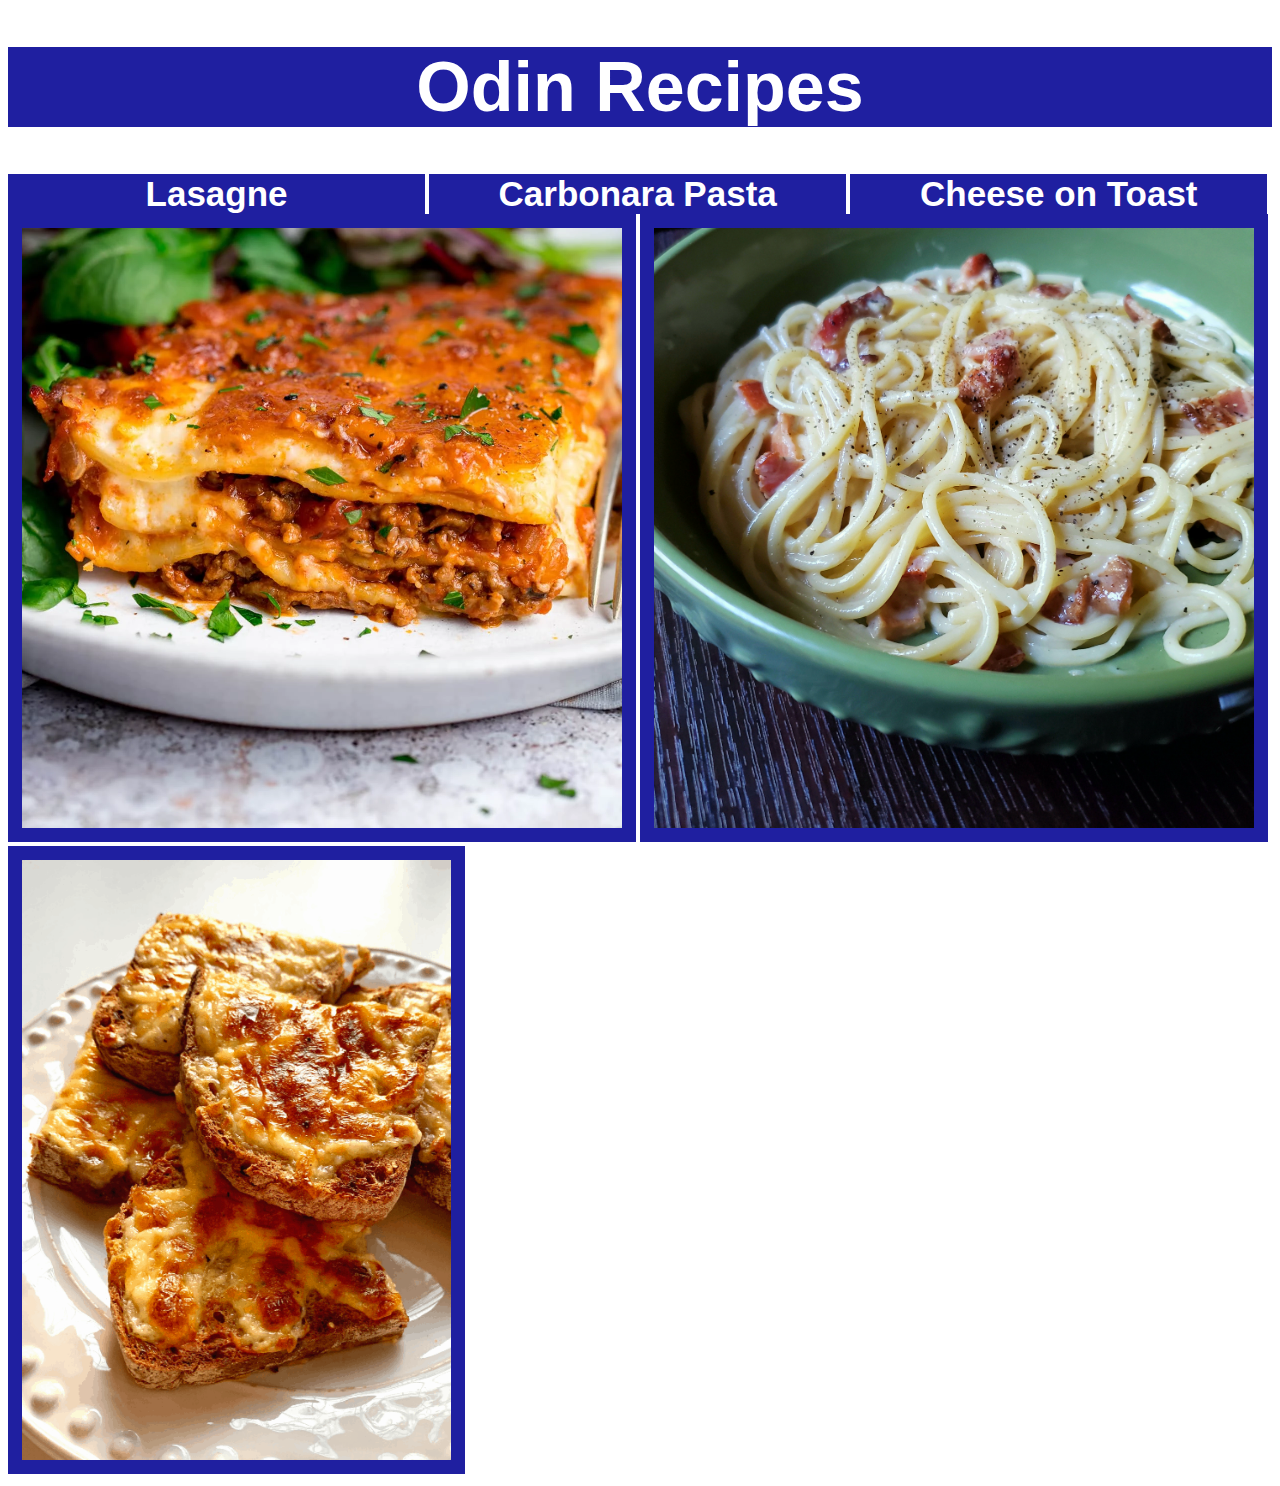
<file: index.html>
<!DOCTYPE html>
<html lang="en">
    <head>
        <meta charset="UTF-8">
        <title>Odin Recipes</title>
        <link rel="stylesheet" href="styles.css">
    </head>

    <body>
        <h1>Odin Recipes</h1>
                <a href="recipes/lasagne.html">Lasagne</a>
                <a href="recipes/carbonara_pasta.html">Carbonara Pasta</a>
                <a href="recipes/cheese_on_toast.html">Cheese on Toast</a>
                <img src="images/lasagne.webp" alt="Lasagne">
                <img src="images/carbonara.jpeg" alt="carbonara pasta">
                <img src="images/cheese on toast.jpeg" alt="cheese on toast">  
        
    </body>
</html>
</file>
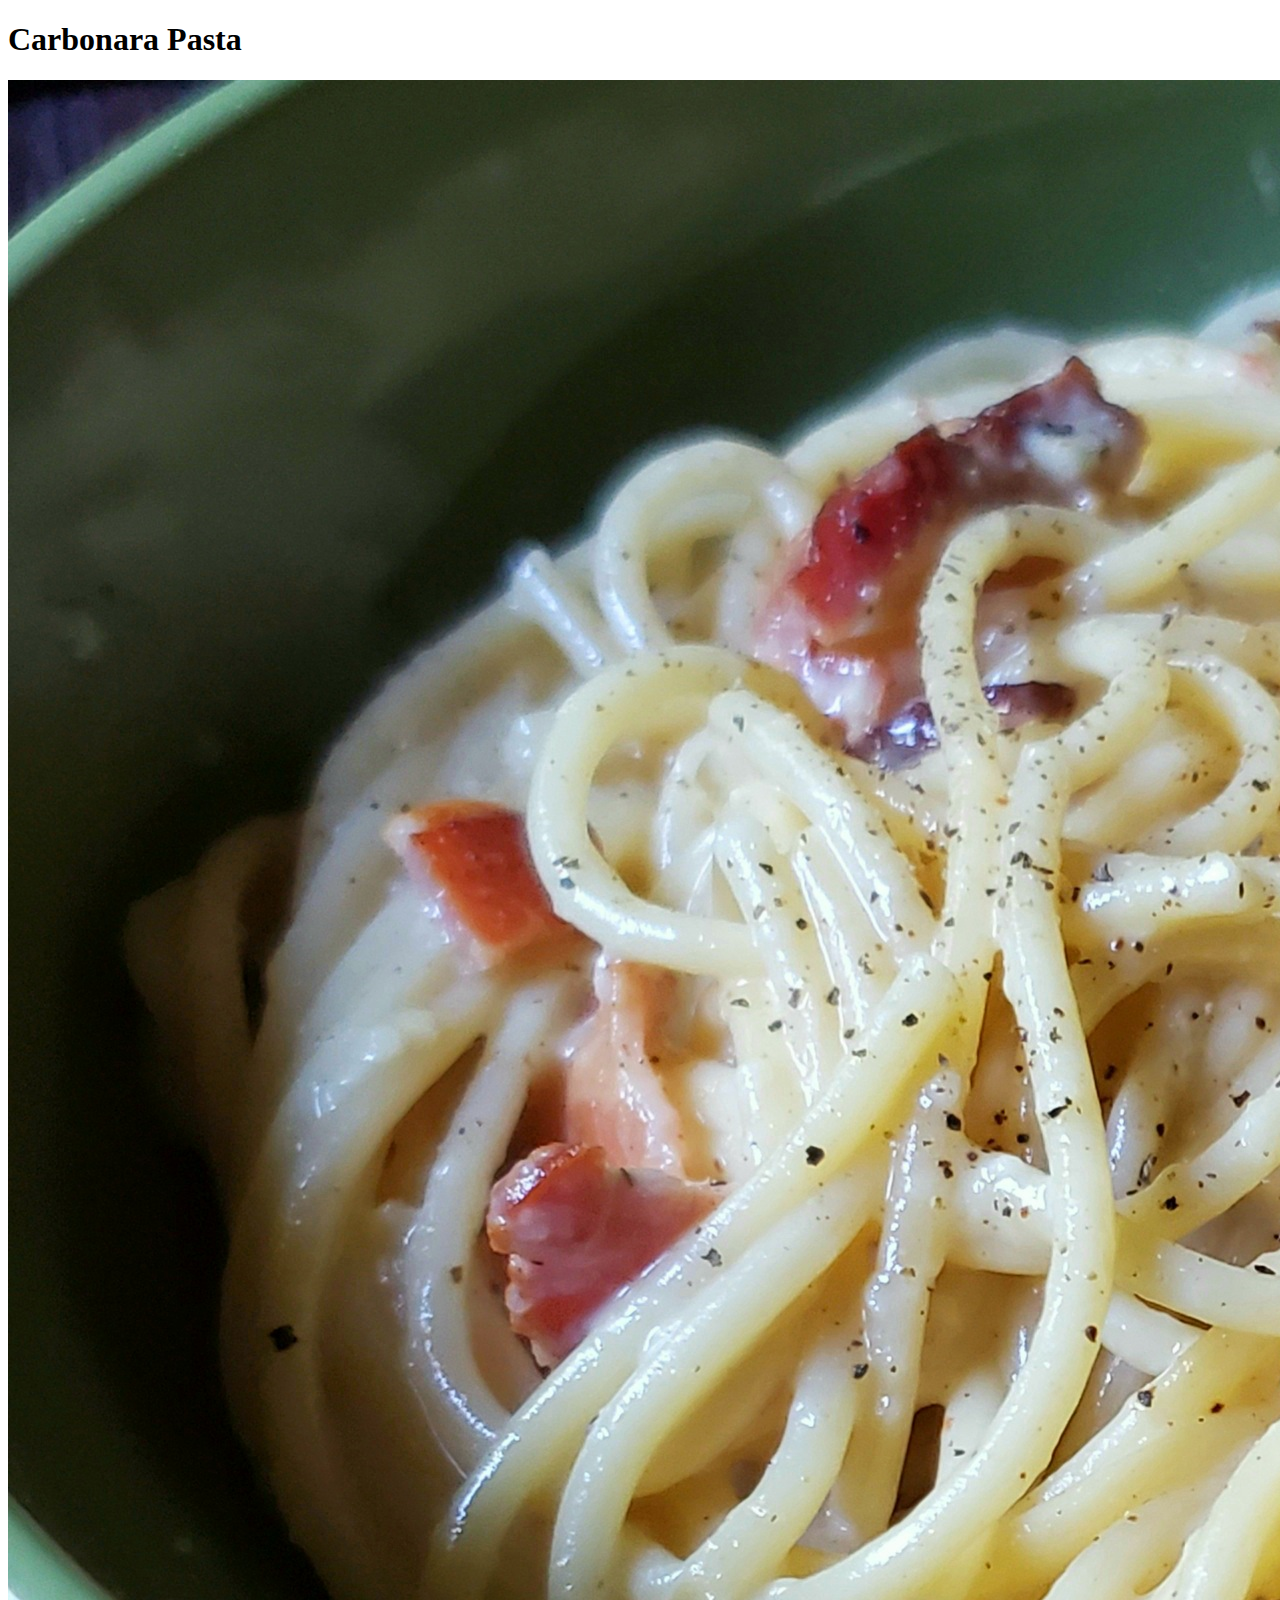
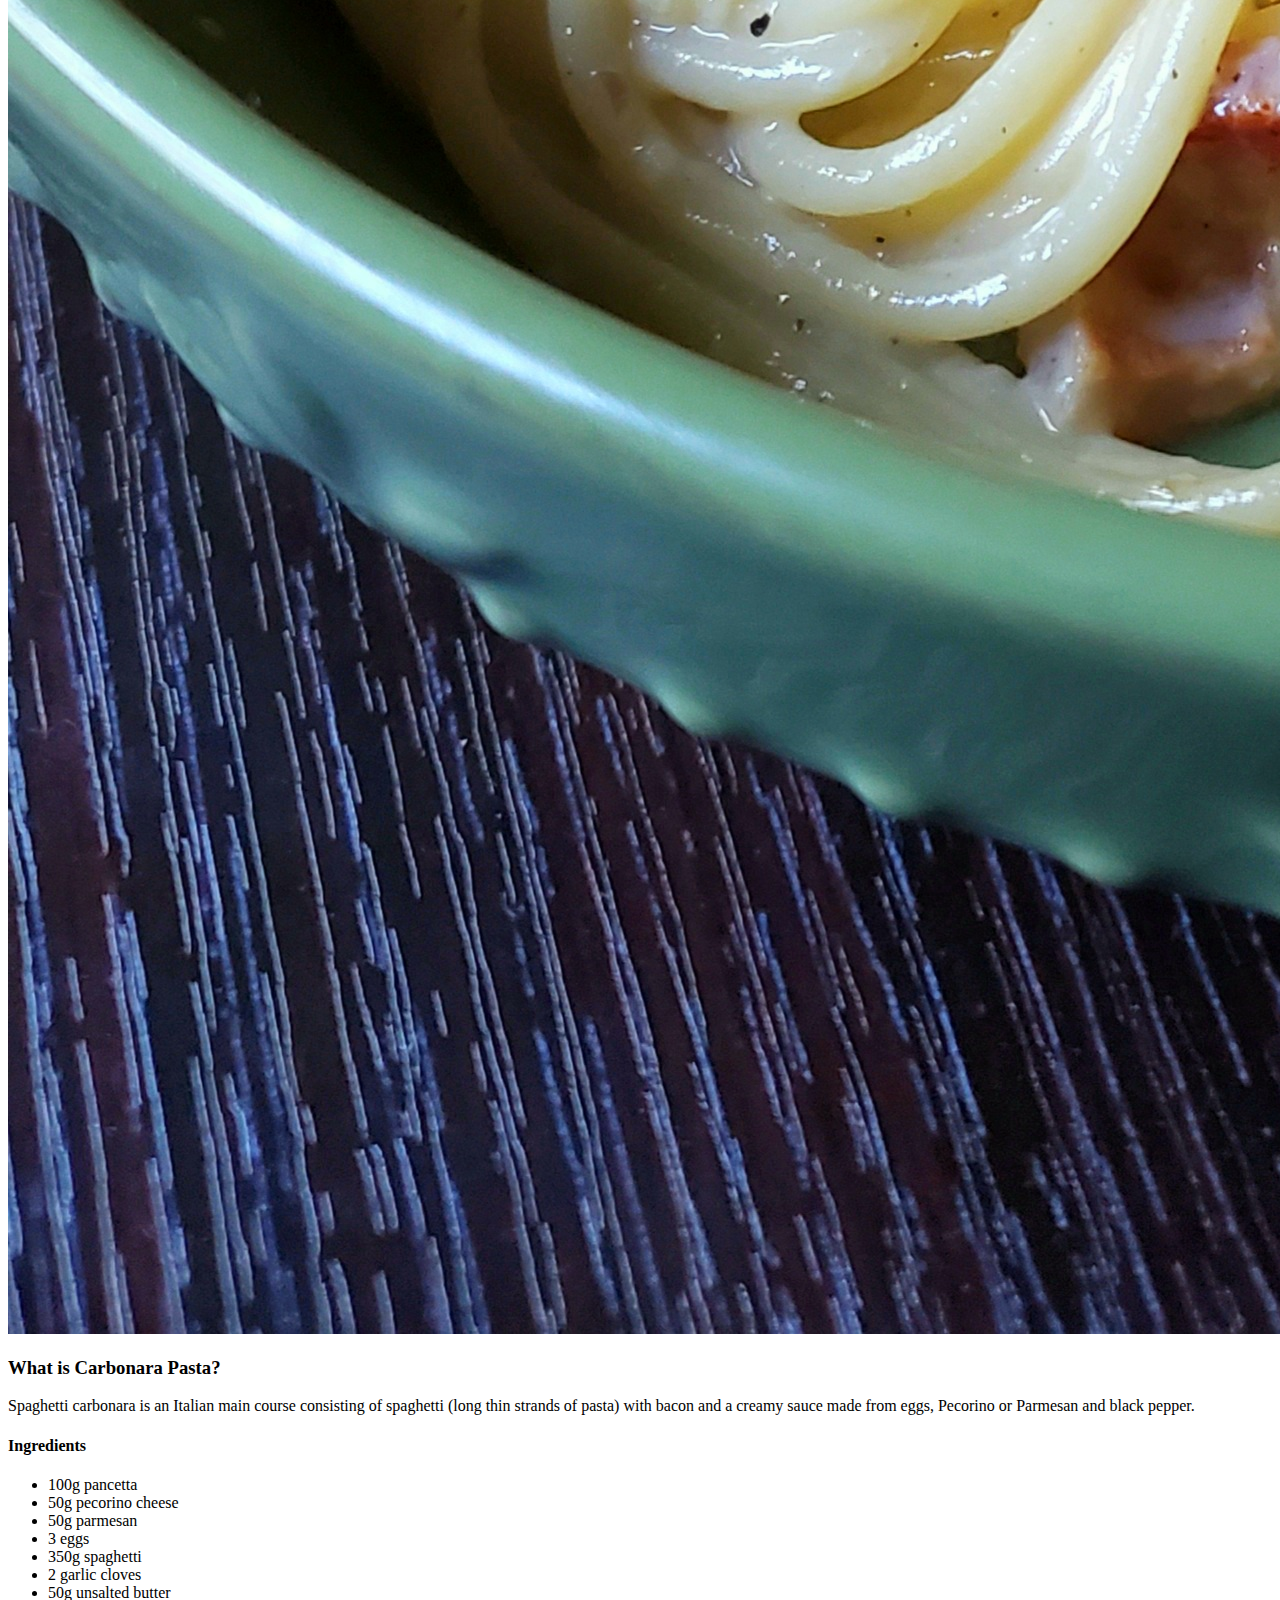
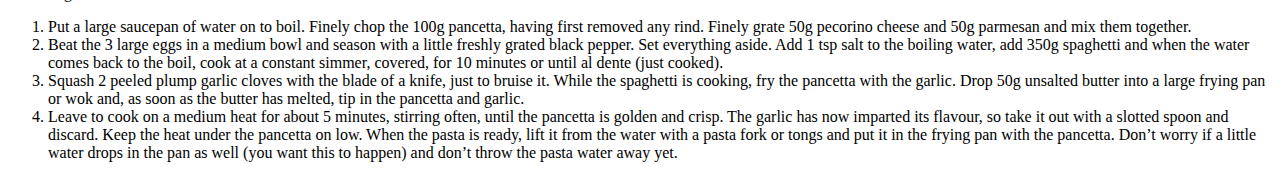
<file: recipes/carbonara_pasta.html>
<!DOCTYPE html>
<html lang="en">
    <head>
        <meta charset="UTF-8">
        <title>Odin Recipes | Carbonara Pasta</title>
    </head>

    <body>
        <h1>Carbonara Pasta</h1>

        <img src="../images/carbonara.jpeg" alt="carbonara pasta">

        <h3>What is Carbonara Pasta?</h3>

        <p>Spaghetti carbonara is an Italian main course consisting of spaghetti (long thin strands of pasta) with bacon and a creamy sauce made from eggs, Pecorino or Parmesan and black pepper.</p>

        <h4>Ingredients</h4>
        <ul>
            <li>100g pancetta</li>
            <li>50g pecorino cheese</li>
            <li>50g parmesan</li>
            <li>3 eggs</li>
            <li>350g spaghetti</li>
            <li>2 garlic cloves</li>
            <li>50g unsalted butter</li>
        </ul>

        <ol>
            <li>Put a large saucepan of water on to boil. Finely chop the 100g pancetta, having first removed any rind. Finely grate 50g pecorino cheese and 50g parmesan and mix them together.</li>
            <li>Beat the 3 large eggs in a medium bowl and season with a little freshly grated black pepper. Set everything aside. Add 1 tsp salt to the boiling water, add 350g spaghetti and when the water comes back to the boil, cook at a constant simmer, covered, for 10 minutes or until al dente (just cooked).</li>
            <li>Squash 2 peeled plump garlic cloves with the blade of a knife, just to bruise it. While the spaghetti is cooking, fry the pancetta with the garlic. Drop 50g unsalted butter into a large frying pan or wok and, as soon as the butter has melted, tip in the pancetta and garlic.</li>
            <li>Leave to cook on a medium heat for about 5 minutes, stirring often, until the pancetta is golden and crisp. The garlic has now imparted its flavour, so take it out with a slotted spoon and discard. Keep the heat under the pancetta on low. When the pasta is ready, lift it from the water with a pasta fork or tongs and put it in the frying pan with the pancetta. Don’t worry if a little water drops in the pan as well (you want this to happen) and don’t throw the pasta water away yet.</li>
        </ol>
    </body>
</html>
</file>
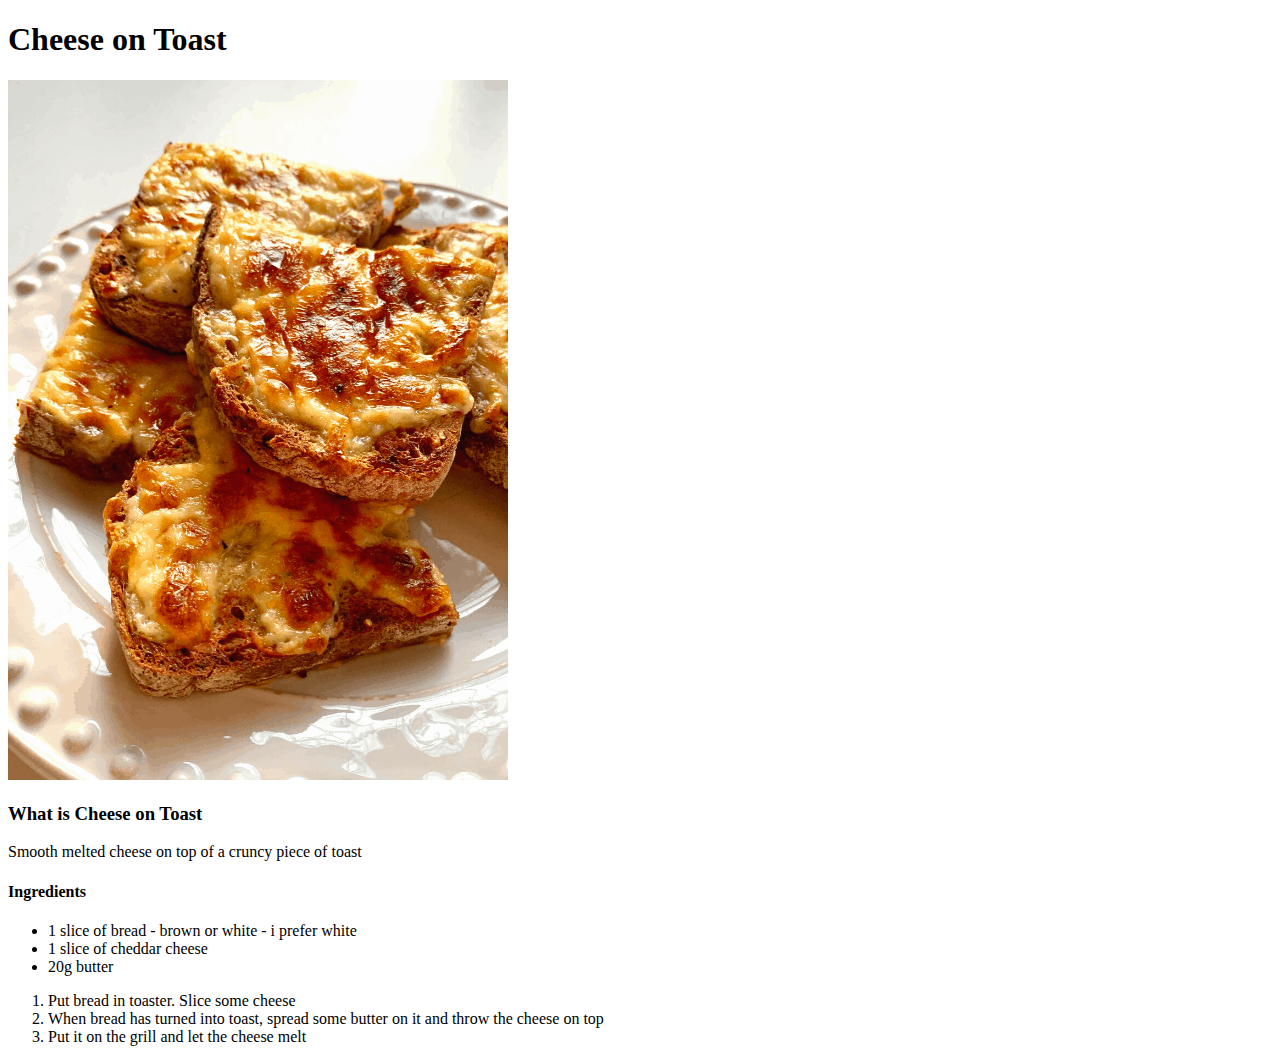
<file: recipes/cheese_on_toast.html>
<!DOCTYPE html>
<html lang="en">
    <head>
        <meta charset="UTF-8">
        <title>Odin Recipes | Cheese on Toast</title>
    </head>

    <body>
        <h1>Cheese on Toast</h1>

        <img src="../images/cheese on toast.jpeg" alt="cheese on toast">

        <h3>What is Cheese on Toast</h3>

        <p>Smooth melted cheese on top of a cruncy piece of toast</p>

        <h4>Ingredients</h4>
        <ul>
            <li>1 slice of bread - brown or white - i prefer white</li>
            <li>1 slice of cheddar cheese </li>
            <li>20g butter</li>
        </ul>
        <ol>
            <li>Put bread in toaster. Slice some cheese</li>
            <li>When bread has turned into toast, spread some butter on it and throw the cheese on top</li>
            <li>Put it on the grill and let the cheese melt</li>
        </ol>
    </body>
</html>
</file>
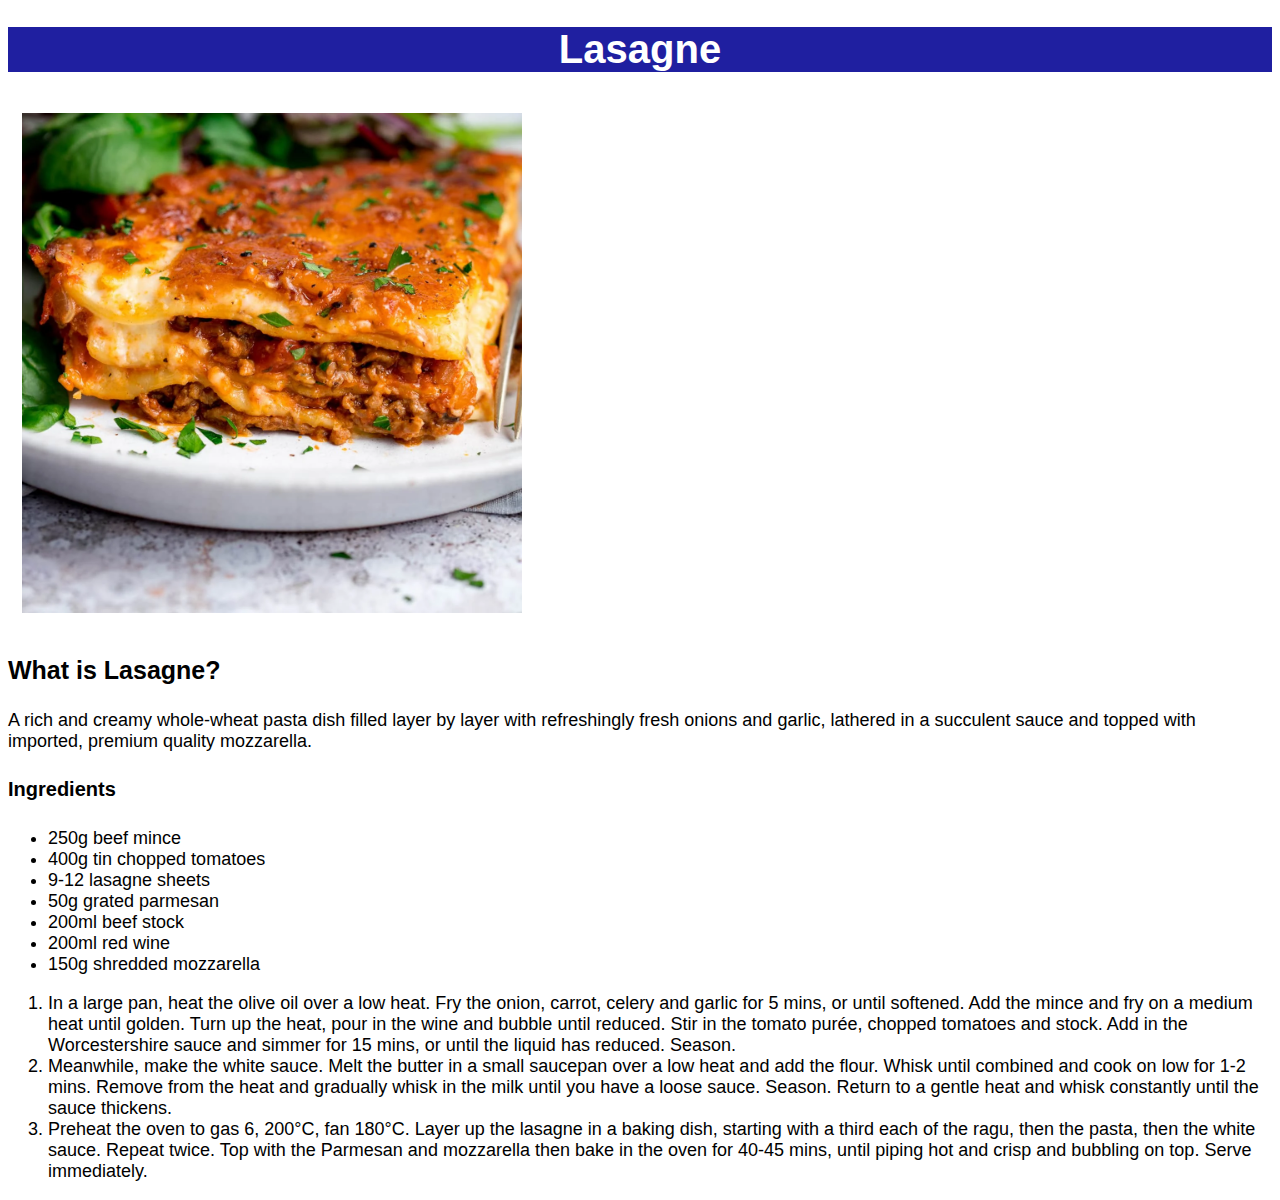
<file: recipes/lasagne.html>
<!DOCTYPE html>
<html lang="en">
    <head>
        <meta charset="UTF-8">
        <title>Odin Recipes | Lasagne </title>
        <link rel="stylesheet" href="../styles.css">
    </head>
    
    <body>

        <h1 class="lasagne">Lasagne</h1>

                <img id="resize" src="../images/lasagne.webp" alt="Lasagne">
        
        <h3 class="lasagne">What is Lasagne?</h3>

        <p>A rich and creamy whole-wheat pasta dish filled layer by layer with refreshingly fresh onions and garlic, lathered in a succulent sauce and topped with imported, premium quality mozzarella.</p>

        <h4 class="lasagne">Ingredients</h4>
        <p>
            <ul>
               <li>250g beef mince</li>
                <li>400g tin chopped tomatoes</li>
                <li>9-12 lasagne sheets</li>
                <li>50g grated parmesan</li>
                <li>200ml beef stock</li>
                <li>200ml red wine</li>
                <li>150g shredded mozzarella</li>
            </ul>
        </p>

        <ol>
            <li>In a large pan, heat the olive oil over a low heat. Fry the onion, carrot, celery and garlic for 5 mins, or until softened. Add the mince and fry on a medium heat until golden. Turn up the heat, pour in the wine and bubble until reduced. Stir in the tomato purée, chopped tomatoes and stock. Add in the Worcestershire sauce and simmer for 15 mins, or until the liquid has reduced. Season.</li>
            <li>Meanwhile, make the white sauce. Melt the butter in a small saucepan over a low heat and add the flour. Whisk until combined and cook on low for 1-2 mins. Remove from the heat and gradually whisk in the milk until you have a loose sauce. Season. Return to a gentle heat and whisk constantly until the sauce thickens.
            </li>
            <li>Preheat the oven to gas 6, 200°C, fan 180°C. Layer up the lasagne in a baking dish, starting with a third each of the ragu, then the pasta, then the white sauce. Repeat twice. Top with the Parmesan and mozzarella then bake in the oven for 40-45 mins, until piping hot and crisp and bubbling on top. Serve immediately.</li>
        </ol>

    </body>
</html>
</file>
<file: styles.css>
h1 {
    color: white;
    background-color: rgb(31, 31, 160);
    text-align: center;
    font-size: 70px;
    font-weight: bold;
    font-family: Arial, Helvetica, sans-serif;
}

h1.lasagne {
    color: white;
    background-color: rgb(31, 31, 160);
    text-align: center;
    font-size: 40px;
    font-weight: bold;
    font-family: Arial, Helvetica, sans-serif;
}

h3.lasagne {
    color: rgb(0, 0, 0);
    text-align: left;
    font-size: 25px;
    font-weight: bold;
    font-family: Arial, Helvetica, sans-serif;
}

h4.lasagne {
    color: black;
    text-align: left;
    font-size: 20px;
    font-weight: bold;
    font-family: Arial, Helvetica, sans-serif;
}

p {
    color: black;
    font-size: 18px;
    font-family: Arial, Helvetica, sans-serif;
}

ul,
ol {
    color: black;
    font-size: 18px;
    font-family: Arial, Helvetica, sans-serif;
}

a:link {
    color: white;
    text-decoration: none;
}
a:visited {
    color: white;
    text-decoration: none;
}
a:hover {
    color: grey;
    text-decoration: none;
}
a:active {
    color: blue;
    text-decoration: none;
}

a {
    font-size: 35px;
    font-weight: bold;
    font-family: 'Courier New', Courier, monospace;
    background-color: rgb(31, 31, 160);
    display: inline-block;
    display: -moz-inline-box;
    *display: inline; /* For IE7 */
    zoom: 1; /* Trigger hasLayout */
    width: 33%;
    text-align: center;
    font-family: Arial, Helvetica, sans-serif;

}

img {
    padding: 14px;
    height: 600px;
    width: auto;
    background-color: rgb(31, 31, 160);
}

#resize {
    height: auto;
    width: 500px;
    background-color: white;
}
</file>
